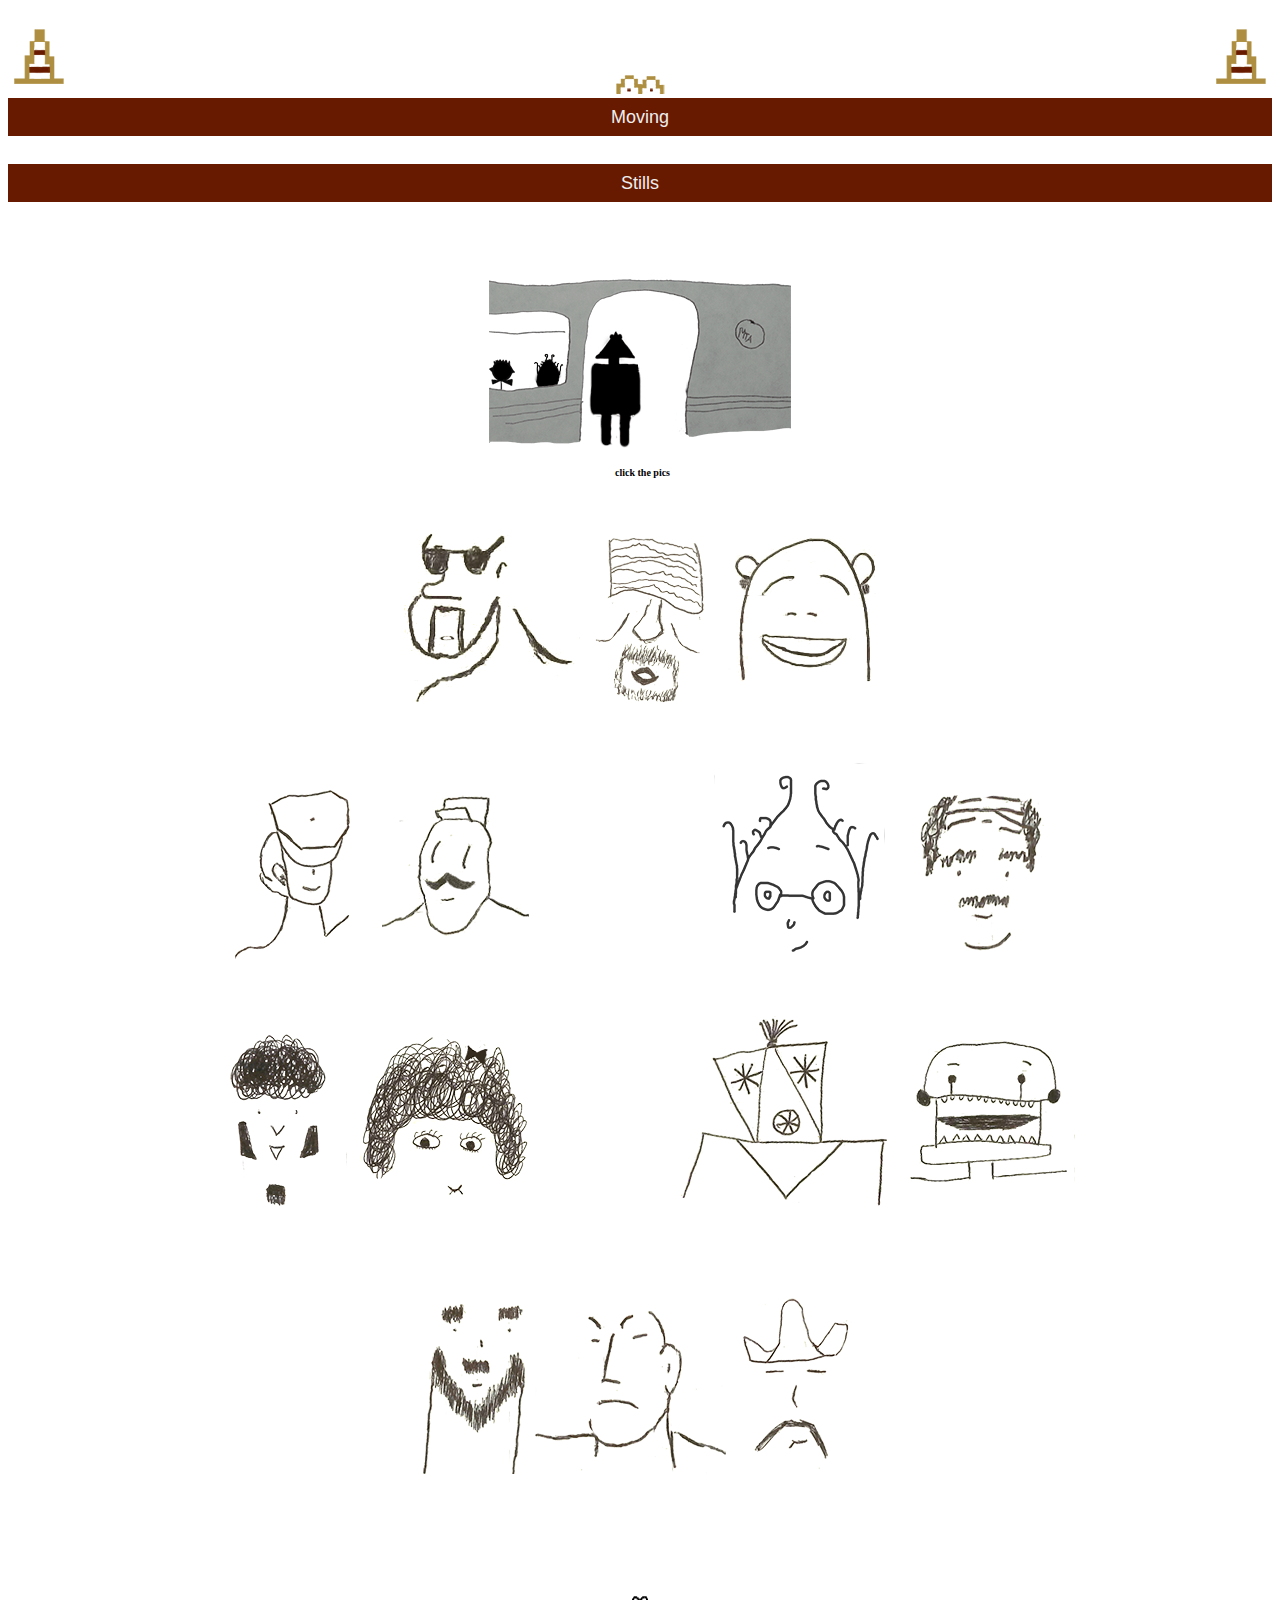
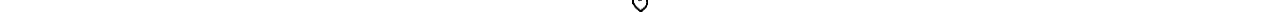
<file: index.html>
<!DOCTYPE html>
<html>
<head>
    <!-- Global site tag (gtag.js) - Google Analytics -->
<script async src="https://www.googletagmanager.com/gtag/js?id=UA-42335677-1"></script>
<script>
  window.dataLayer = window.dataLayer || [];
  function gtag(){dataLayer.push(arguments);}
  gtag('js', new Date());

  gtag('config', 'UA-42335677-1');
</script>

	<meta charset="utf-8">
    <meta http-equiv="X-UA-Compatible" content="IE=edge,chrome=1">
    
 	<title>Flavordan | Subway</title>
	<meta name="description" content="Flavordan made with chutzpah in NYC"/>
	
    <link rel="stylesheet" type="text/css" href="main.css" />
</head>

<body>
<center>
	<br>
	<img src="images/cone.png" width="62" height="62" align="left" alt="Flavordan" usemap="#justdatip">
    <img src="images/cone.png" width="62" height="62" align="right" alt="Flavordan" usemap="#justdatip1">
	<map name="justdatip">
	<area shape="rect" coords="7,9,55,58" alt="homepage" href="/">
	<area shape="circle" coords="31,4,7" alt="secrets" href="/justdatip.mp4">
	</map>
	<map name="justdatip1">
	<area shape="rect" coords="7,9,55,58" alt="homepage" href="/">
	<area shape="circle" coords="31,4,7" alt="secrets" href="/Cosmos.mp4">
	</map>
	<br>
	<br>
	<center>
	<img src="images/noise.png">
	</center>
    <a href="moving.html">
	<button class="menubutton">Moving</button>
	</a>
    <br>
	<br>
    <a href="stills.html">
	   <button class="menubutton">Stills</button>
    </a>
	<p>&nbsp;</p>
	<img src="images/gifs/train.gif" class="post-thumb" id="b15" onclick='this.src=this.src'/>
	<h6>click the pics</h6>
	<p>&nbsp;</p>
		<img src="images/gifs/face1.gif" id="b01" onclick='this.src=this.src'/>
	    <img src="images/gifs/face2.gif" id="b02" onclick='this.src=this.src'/>
	    <img src="images/gifs/face3.gif" id="b03" onclick='this.src=this.src'/>
    <p>&nbsp;</p>
		<img src="images/face30.png" class="polar" id="b04"/>&nbsp;&nbsp;&nbsp;&nbsp;
		<img src="images/face26.png" class="polar" id="b05"/> &#160;&#160;&#160;&#160;&#160;&#160;&#160;&#160;&#160;&#160;&#160;&#160;&#160;&#160;&#160;&#160;&#160;&#160;&#160;&#160;&#160;&#160;&#160;&#160;&#160;&#160;&#160;&#160;&#160;&#160;&#160;&#160;&#160;&#160;&#160;&#160;&#160;&#160;&#160;&#160;&#160;&#160;&#160;&#160;
		<img src="images/face.png" class="polar" id="b06"/>&nbsp;&nbsp;&nbsp;&nbsp;&nbsp;&nbsp;
		<img src="images/face17.png" class="polar" id="b07"/>
    <p>&nbsp;</p>
		<img src="images/face8.png" class="polar" id="b08"/>&nbsp;
		<img src="images/face12.png" class="polar" id="b09"/> &#160;&#160;&#160;&#160;&#160;&#160;&#160;&#160;&#160;&#160;&#160;&#160;&#160;&#160;&#160;&#160;&#160;&#160;&#160;&#160;&#160;&#160;&#160;&#160;&#160;&#160;&#160;&#160;&#160;&#160;&#160;
		<img src="images/face25.png" class="polar" id="b10"/>&nbsp;
		<img src="images/face23.png" class="polar" id="b11"/>
    <p>&nbsp;</p>
    <p>&nbsp;</p>
		<img src="images/face19.png" id="b13" class="polar"/>
	    <img src="images/face20.png" id="b14" class="polar"/>
	    <img src="images/face31.png" id="b12" class="polar"/>
    <p>&nbsp;</p>
    <p>&nbsp;</p>
    <p>&nbsp;</p>
		<a href="stay.html"><img src="images/heart.png"/></a>
</center>

<!-- JS Scripts -->
<script src="https://ajax.googleapis.com/ajax/libs/jquery/1.11.2/jquery.min.js"></script>
<script src="js/ion.sound.js"></script>

<script>
        $( function() {
            $("button[data-href]").click( function() {
                location.href = $(this).attr("data-href"); });});

        $('button').click(function() {
            $('#hamburger').toggleClass('slide-away');
            $('#main').toggleClass('slide-away');});

        $('#main').click(function() {
            $('#hamburger').removeClass('slide-away');
            $('#main').removeClass('slide-away');});
</script>

<script>
    $(document).ready(function(){

        ion.sound({
            sounds: [
                {name: "A"},
                {name: "P"},
                {name: "R"},
                {name: "standclear14"},
                {name: "standclear6"},
                {name: "D"},
                {name: "M"},
                {name: "G"},
                {name: "standclear9"},
                {name: "S"},
                {name: "standclear4"},
                {name: "standclear"},
                {name: "standclear2"},
                {name: "standclear1"},
                {name: "standclear3"},
            ],
            path: "sounds/",
            preload: true,
            volume: 1.0
        });

        $("#b01").on("click", function(){
            ion.sound.play("A");
        });
        $("#b02").on("click", function(){
            ion.sound.play("P");
        });
        $("#b03").on("click", function(){
            ion.sound.play("R");
        });	       	
        $("#b04").on("click", function(){
            ion.sound.play("M");
        });
        $("#b05").on("click", function(){
            ion.sound.play("standclear6");
        });
        $("#b06").on("click", function(){
            ion.sound.play("D");
        });
        $("#b07").on("click", function(){
            ion.sound.play("standclear14");
        });
        $("#b08").on("click", function(){
            ion.sound.play("G");
        });
        $("#b09").on("click", function(){
            ion.sound.play("standclear9");
        });
        $("#b10").on("click", function(){
            ion.sound.play("S");
        });
        $("#b11").on("click", function(){
            ion.sound.play("standclear4");
        });
        $("#b12").on("click", function(){
            ion.sound.play("standclear");
        });
        $("#b13").on("click", function(){
            ion.sound.play("standclear2");
        });
        $("#b14").on("click", function(){
            ion.sound.play("standclear1");
        });
        $("#b15").on("click", function(){
            ion.sound.play("standclear3");
        });

    });
</script>
    
    
</body>
</html>
</file>
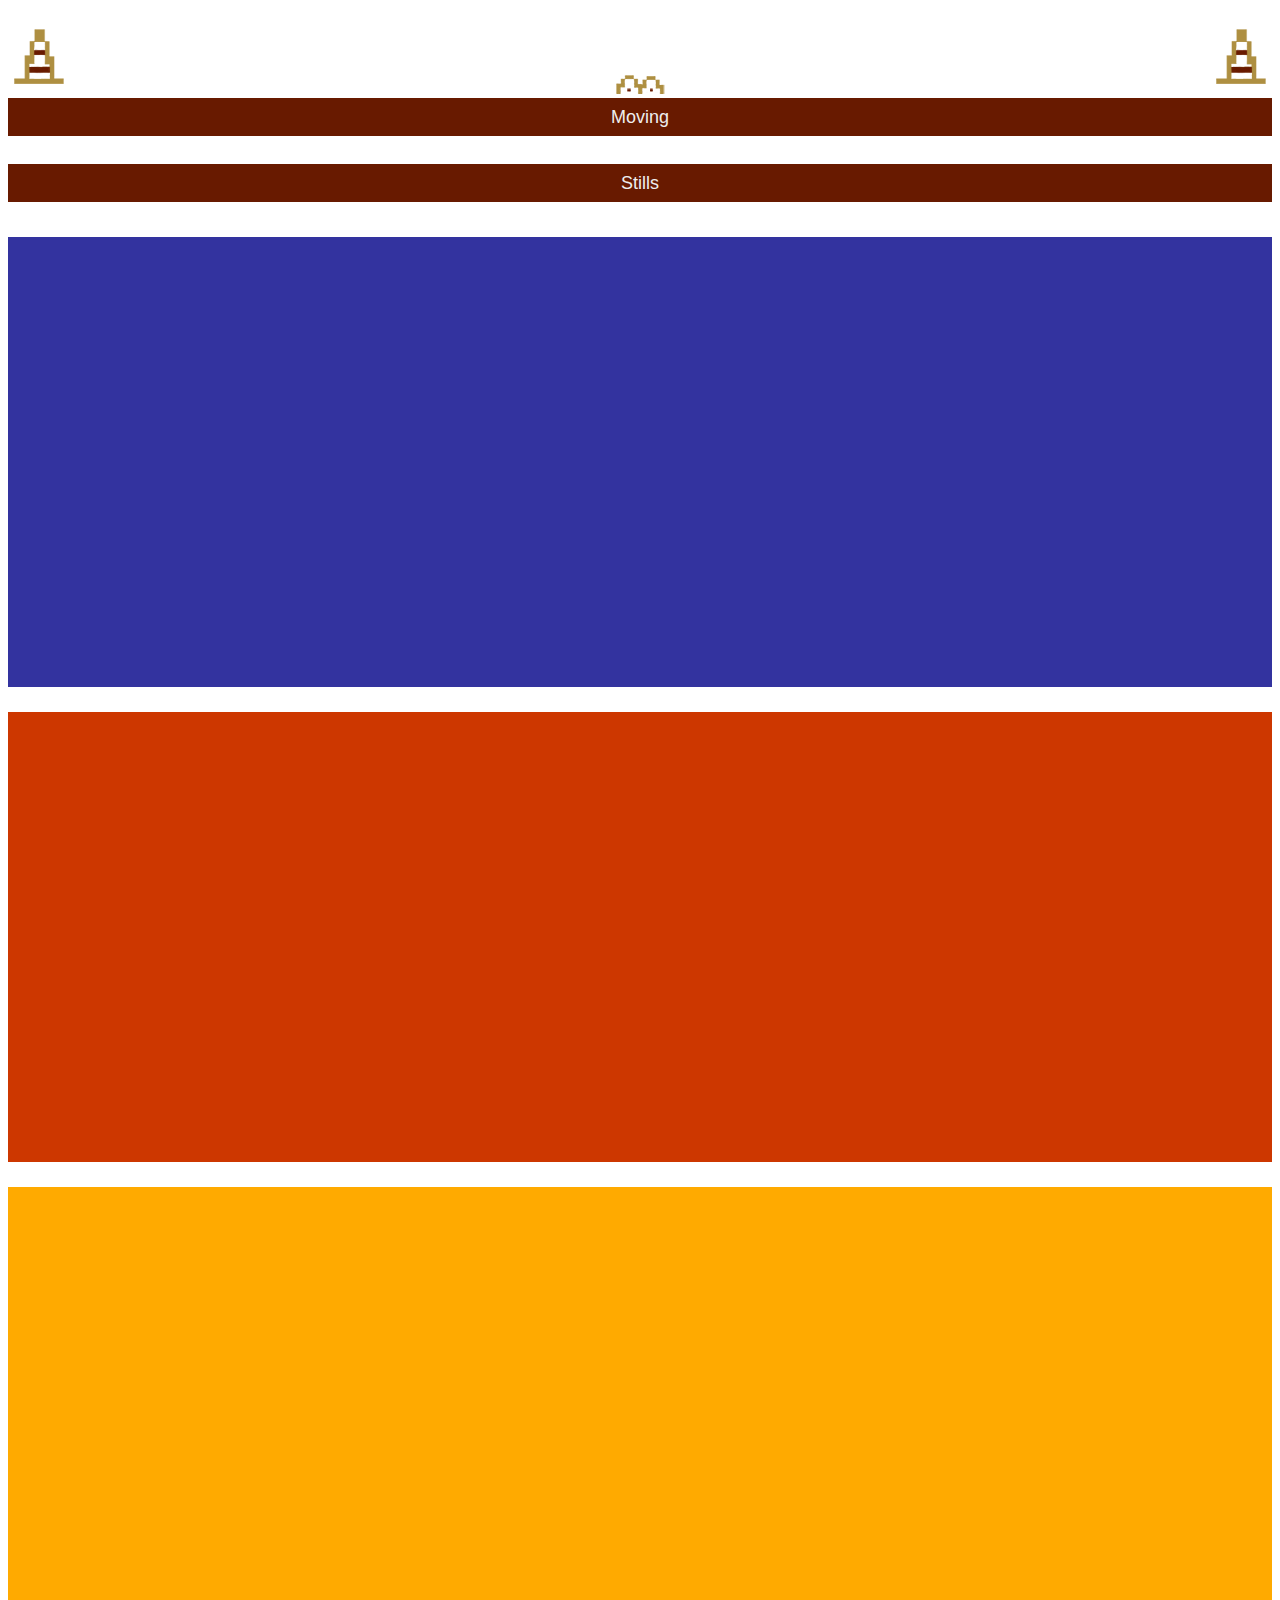
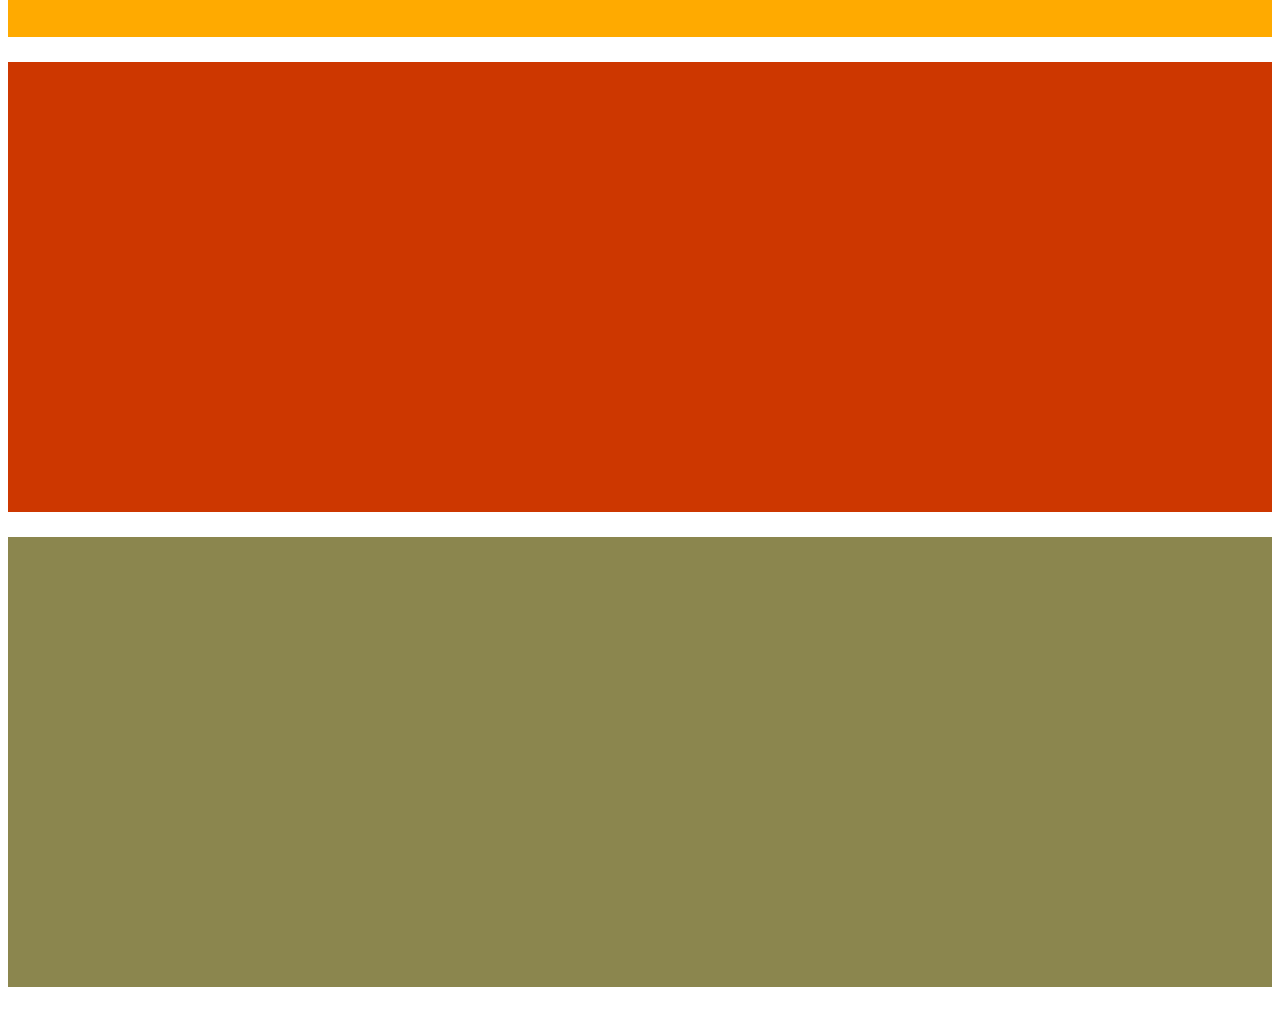
<file: moving.html>
<!DOCTYPE html>
<html>
<head>
    <!-- Global site tag (gtag.js) - Google Analytics -->
<script async src="https://www.googletagmanager.com/gtag/js?id=UA-42335677-1"></script>
<script>
  window.dataLayer = window.dataLayer || [];
  function gtag(){dataLayer.push(arguments);}
  gtag('js', new Date());

  gtag('config', 'UA-42335677-1');
</script>

	<meta charset="utf-8">
    <meta http-equiv="X-UA-Compatible" content="IE=edge,chrome=1">
    
 	<title>Flavordan | Subway</title>
	<meta name="description" content="Flavordan made with chutzpah"/>
	
    <link rel="stylesheet" type="text/css" href="main.css" />
</head>
    
<body>
<br>
	<img src="images/cone.png" width="62" height="62" align="left" alt="Flavordan" usemap="#justdatip">
    <img src="images/cone.png" width="62" height="62" align="right" alt="Flavordan" usemap="#justdatip1">
	<map name="justdatip">
	<area shape="rect" coords="7,9,55,58" alt="homepage" href="/">
	<area shape="circle" coords="31,4,7" alt="secrets" href="/justdatip.mp4">
	</map>
	<map name="justdatip1">
	<area shape="rect" coords="7,9,55,58" alt="homepage" href="/">
	<area shape="circle" coords="31,4,7" alt="secrets" href="/Cosmos.mp4">
	</map>
	<br>
	<br>
	<center>
	<img src="images/noise.png">
	</center>
    <a href="moving.html">
	<button class="menubutton">Moving</button>
	</a>
    <br>
	<br>
    <a href="stills.html">
	   <button class="menubutton">Stills</button>
    </a>
	<br>
<center>
<h4><iframe src="//player.vimeo.com/video/73278917?title=0&amp;byline=0&amp;portrait=0" width="662" height="382" frameborder="0" webkitallowfullscreen mozallowfullscreen allowfullscreen></iframe></h4>
<h3><iframe src="//player.vimeo.com/video/122358292?title=0&amp;byline=0&amp;portrait=0" width="662" height="382" frameborder="0" webkitallowfullscreen mozallowfullscreen allowfullscreen></iframe></h3>
<h2><iframe src="//player.vimeo.com/video/99738000?title=0&amp;byline=0&amp;portrait=0" width="662" height="382" frameborder="0" webkitallowfullscreen mozallowfullscreen allowfullscreen></iframe></h2>
<h3><iframe src="//player.vimeo.com/video/75837186?title=0&amp;byline=0&amp;portrait=0" width="662" height="382" frameborder="0" webkitallowfullscreen mozallowfullscreen allowfullscreen></iframe></h3>
<h1><iframe src="//player.vimeo.com/video/79449136?title=0&amp;byline=0&amp;portrait=0" width="662" height="382" frameborder="0" webkitallowfullscreen mozallowfullscreen allowfullscreen></iframe></h1>


</center>

    <div id="main"></div>
    
<!-- JS Scripts -->
<script src="http://ajax.googleapis.com/ajax/libs/jquery/1.11.2/jquery.min.js"></script>
<script src="js/ion.sound.js"></script>

<script>
        $( function() {
            $("button[data-href]").click( function() {
                location.href = $(this).attr("data-href"); });});

        $('button').click(function() {
            $('#hamburger').toggleClass('slide-away');
            $('#main').toggleClass('slide-away');});

        $('#main').click(function() {
            $('#hamburger').removeClass('slide-away');
            $('#main').removeClass('slide-away');});
</script>

</body>
</html>
</file>
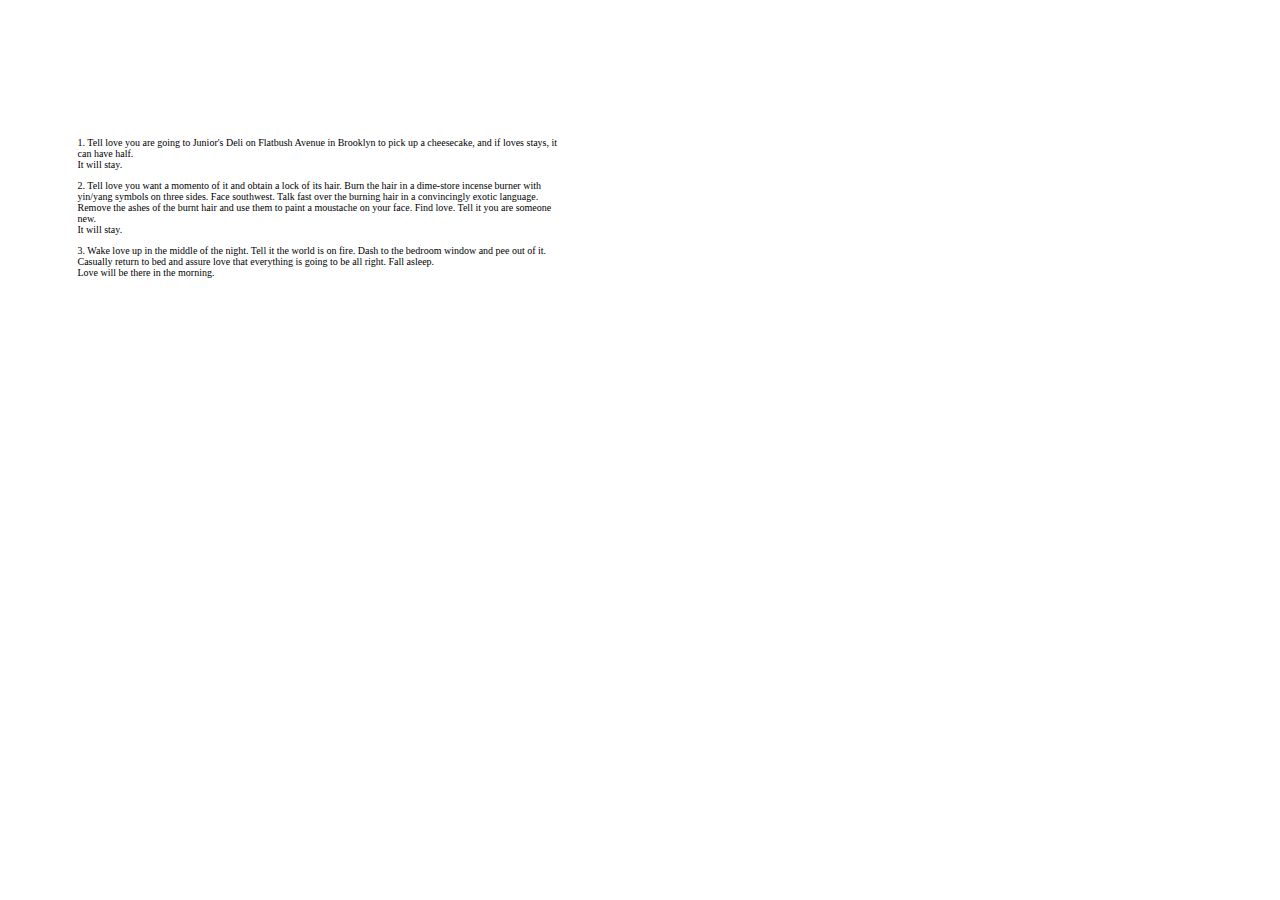
<file: stay.html>
<!DOCTYPE html>
<html>
<head>
    <!-- Global site tag (gtag.js) - Google Analytics -->
<script async src="https://www.googletagmanager.com/gtag/js?id=UA-42335677-1"></script>
<script>
  window.dataLayer = window.dataLayer || [];
  function gtag(){dataLayer.push(arguments);}
  gtag('js', new Date());

  gtag('config', 'UA-42335677-1');
</script>

<meta charset="utf-8">
  <title>FlavorDan | Stay</title>
	<meta name="description" content="Flavordan Audio made with chutzpah in NYC"/>
	<meta name="keywords" content="flavordan, flavor dan, NYC subway, mta"/>
	<link rel="stylesheet" type="text/css" href="main.css" /> 
	<script src="http://code.jquery.com/jquery-1.10.1.min.js"></script>
	<script>
	  (function(i,s,o,g,r,a,m){i['GoogleAnalyticsObject']=r;i[r]=i[r]||function(){
	  (i[r].q=i[r].q||[]).push(arguments)},i[r].l=1*new Date();a=s.createElement(o),
	  m=s.getElementsByTagName(o)[0];a.async=1;a.src=g;m.parentNode.insertBefore(a,m)
	  })(window,document,'script','//www.google-analytics.com/analytics.js','ga');

	  ga('create', 'UA-42335677-1', 'flavordan.com');
	  ga('send', 'pageview');
	</script>
</head>

<body>

<div style="width: 55%; float:left">
<br>
<br>
<br>
<p class="stayhead">
</p>
<p class="stay">
1. Tell love you are going to Junior's Deli on Flatbush Avenue in Brooklyn to pick up a cheesecake, and if loves stays, it can have half. <br>It will stay.
</p>

<p class="stay">
2. Tell love you want a momento of it and obtain a lock of its hair. Burn the hair in a dime-store incense burner with yin/yang symbols on three sides. Face southwest. Talk fast over the burning hair in a convincingly exotic language. Remove the ashes of the burnt hair and use them to paint a moustache on your face. Find love. Tell it you are someone new.<br> It will stay.
</p>

<p class="stay">
3. Wake love up in the middle of the night. Tell it the world is on fire. Dash to the bedroom window and pee out of it. Casually return to bed and assure love that everything is going to be all right. Fall asleep. <br>Love will be there in the morning.
</p>


</div>

<div style="width: 45%; float:right">

</div>

	
</body>
</html>
</file>
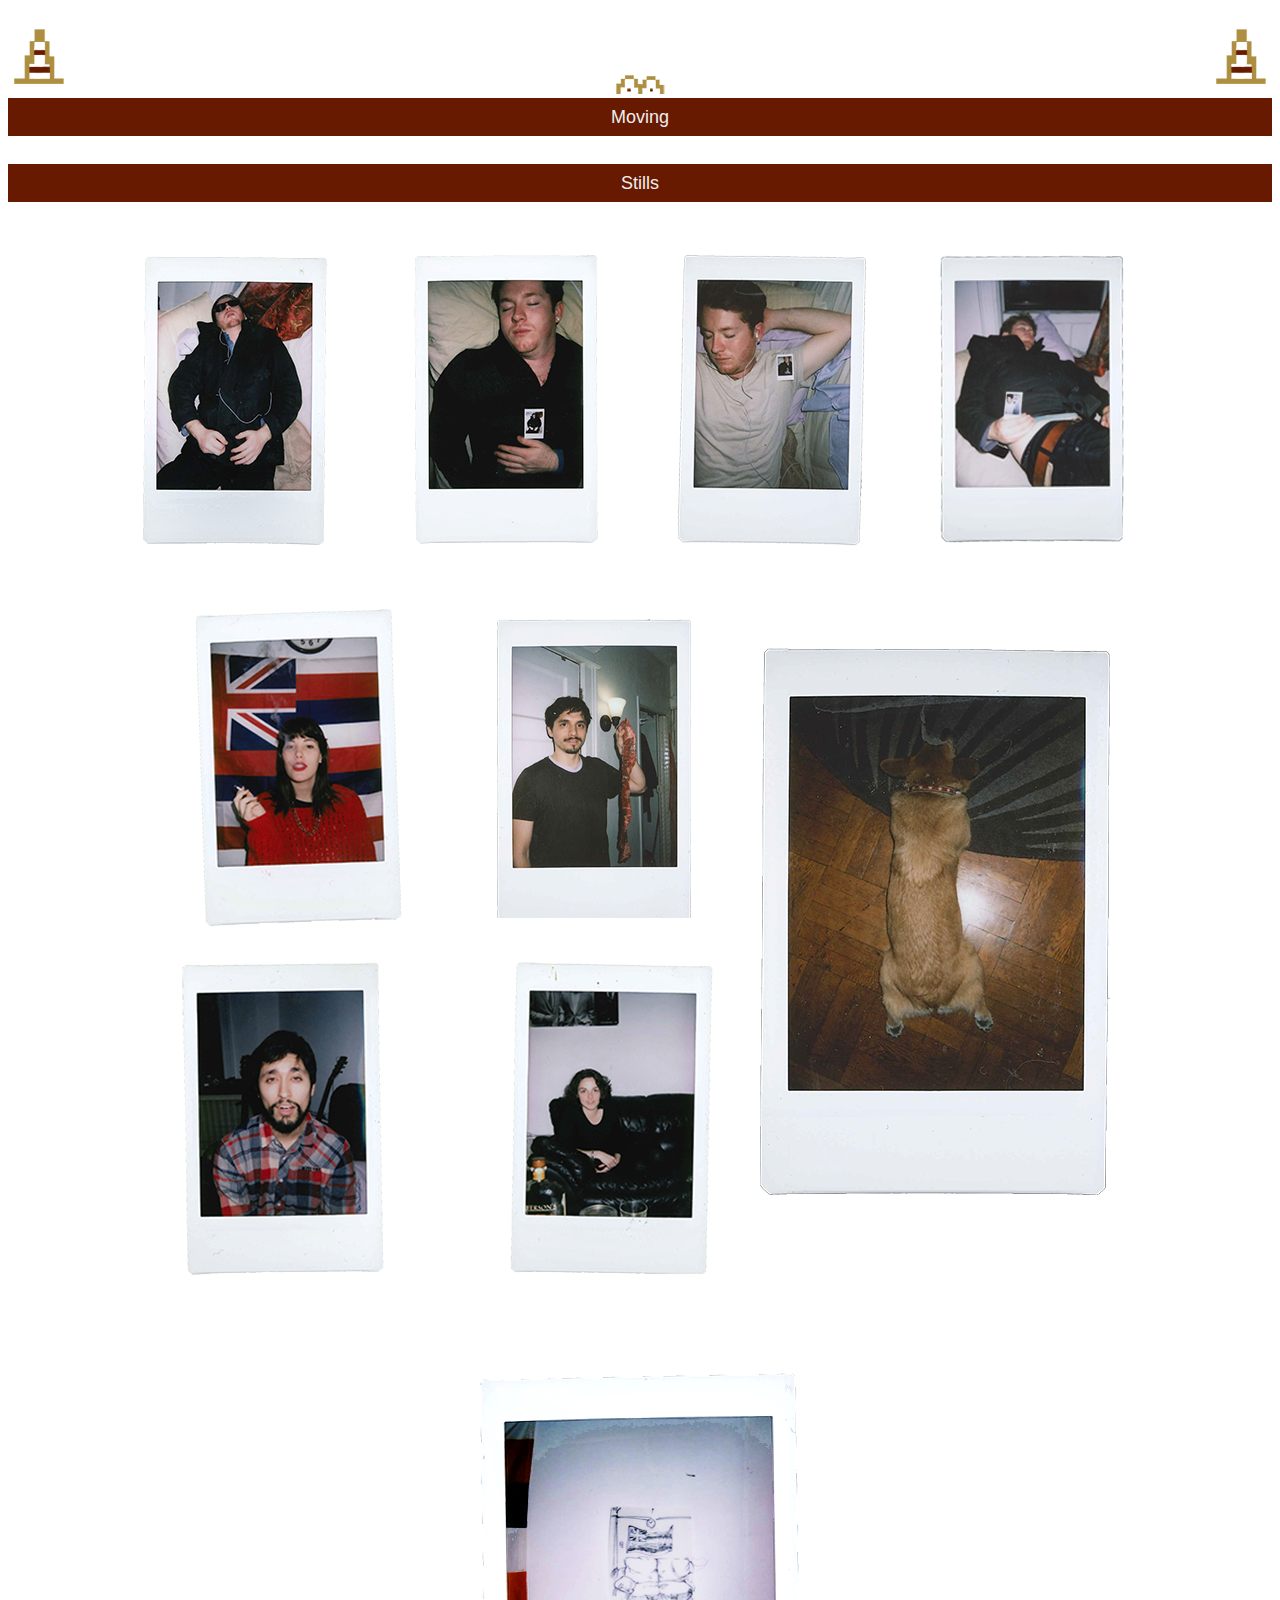
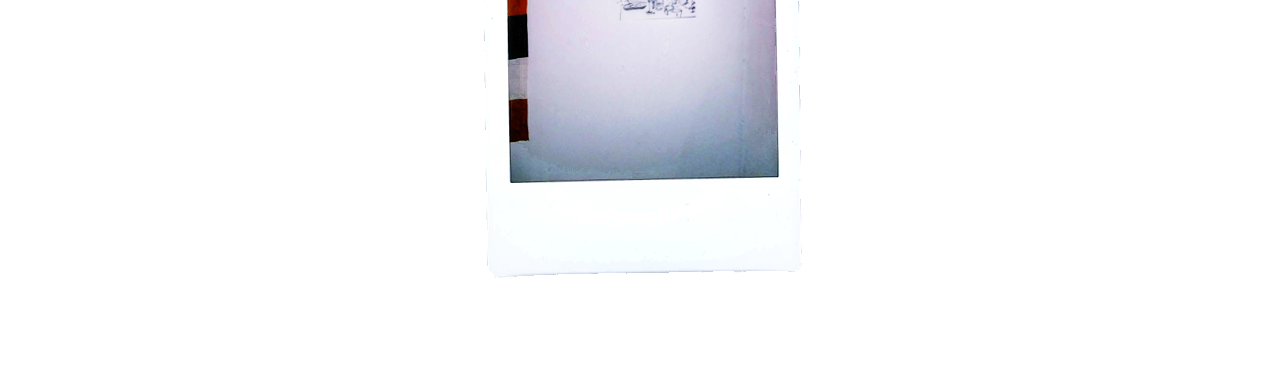
<file: stills.html>
<!DOCTYPE html>
<html>
<head>
    <!-- Global site tag (gtag.js) - Google Analytics -->
<script async src="https://www.googletagmanager.com/gtag/js?id=UA-42335677-1"></script>
<script>
  window.dataLayer = window.dataLayer || [];
  function gtag(){dataLayer.push(arguments);}
  gtag('js', new Date());

  gtag('config', 'UA-42335677-1');
</script>

	<meta charset="utf-8">
    <meta http-equiv="X-UA-Compatible" content="IE=edge,chrome=1">
    
 	<title>Flavordan | Subway</title>
	<meta name="description" content="Flavordan made with chutzpah in NYC"/>
	
    <link rel="stylesheet" type="text/css" href="main.css" />
</head>
    
<body>
<center>
<br>
	<img src="images/cone.png" width="62" height="62" align="left" alt="Flavordan" usemap="#justdatip">
    <img src="images/cone.png" width="62" height="62" align="right" alt="Flavordan" usemap="#justdatip1">
	<map name="justdatip">
	<area shape="rect" coords="7,9,55,58" alt="homepage" href="/">
	<area shape="circle" coords="31,4,7" alt="secrets" href="/justdatip.mp4">
	</map>
	<map name="justdatip1">
	<area shape="rect" coords="7,9,55,58" alt="homepage" href="/">
	<area shape="circle" coords="31,4,7" alt="secrets" href="/Cosmos.mp4">
	</map>
	<br>
	<br>
	<center>
	<img src="images/noise.png">
	</center>
    <a href="moving.html">
	<button class="menubutton">Moving</button>
	</a>
    <br>
	<br>
    <a href="stills.html">
	   <button class="menubutton">Stills</button>
    </a>
	<br>
	<br>
	<img src="polaroid/wes3.png" />
	<br>
	<img src="polaroid/main.png" /><img src="polaroid/dog.png" />
  <br>
  <img src="polaroid/couch.png"/>
</center>

<!-- JS Scripts -->
<script src="http://ajax.googleapis.com/ajax/libs/jquery/1.11.2/jquery.min.js"></script>
<script src="js/ion.sound.js"></script>

<script>
        $( function() {
            $("button[data-href]").click( function() {
                location.href = $(this).attr("data-href"); });});

        $('button').click(function() {
            $('#hamburger').toggleClass('slide-away');
            $('#main').toggleClass('slide-away');});

        $('#main').click(function() {
            $('#hamburger').removeClass('slide-away');
            $('#main').removeClass('slide-away');});
</script>

</body>
</html>
</file>
<file: main.css>
p.stay
{
margin-left:10%;
margin-right:20%;
font-family: Verdana;
font-size: 10px;
}

p.stayhead
{
margin-left:10%;
font-family: Verdana;
font-size: 18px;
margin-top:75px;
margin-bottom:25px;
}

p.staysign
{
margin-left:10%;
font-family: Verdana;
font-size: 10px;
margin-top:25px;
}


p.polar
{
margin-left:25px;
margin-right:25px;
margin-top:15px;
margin-bottom:15px;
}

h1
{
background-color:#8B864E;
height:450px;
width:100%;
margin-top:25px;
margin-bottom:25px;
}

iframe
{
margin-top:30px;
}

h2
{
background-color:#FFAA00;
height:450px;
width:100%;
margin-top:25px;
margin-bottom:25px;
}

h3
{
background-color:#CD3700;
height:450px;
width:100%;
margin-top:25px;
margin-bottom:25px;
}

h4
{
background-color:#33339F;
height:450px;
width:100%;
margin-top:25px;
margin-bottom:25px;
}

h5
{
font-family: Verdana;
font-size: 18px;
margin-top:25px;
margin-bottom:25px;
}

h6
{
font-family: Verdana;
font-size: 10px;
margin-top:1px;
margin-bottom:1px;
text-indent:5px;
}

h7
{
font-family: Verdana;
font-size: 10px;
margin-top:1px;
margin-bottom:1px;
text-indent:50px;
}


button {
    color: #eee;
    background: #1C606B;
	width: 100%;
    font-size: 24px;
    line-height: 1em;
    margin-bottom:10px;
    border: none;
}
.menubutton{
    color: #eee;
    background:#681A00;
    font-size: 18px;
	width: 100%;
    line-height: 1em;
    padding: 10px;
    border: none;
}
button:hover {
    color: #bbb;
    background: #773119;
}

/* keep always ontop 
#header{ position: fixed; top: 0; background: #fff; }
#data{ margin-top: 25px; }
*/
</file>
